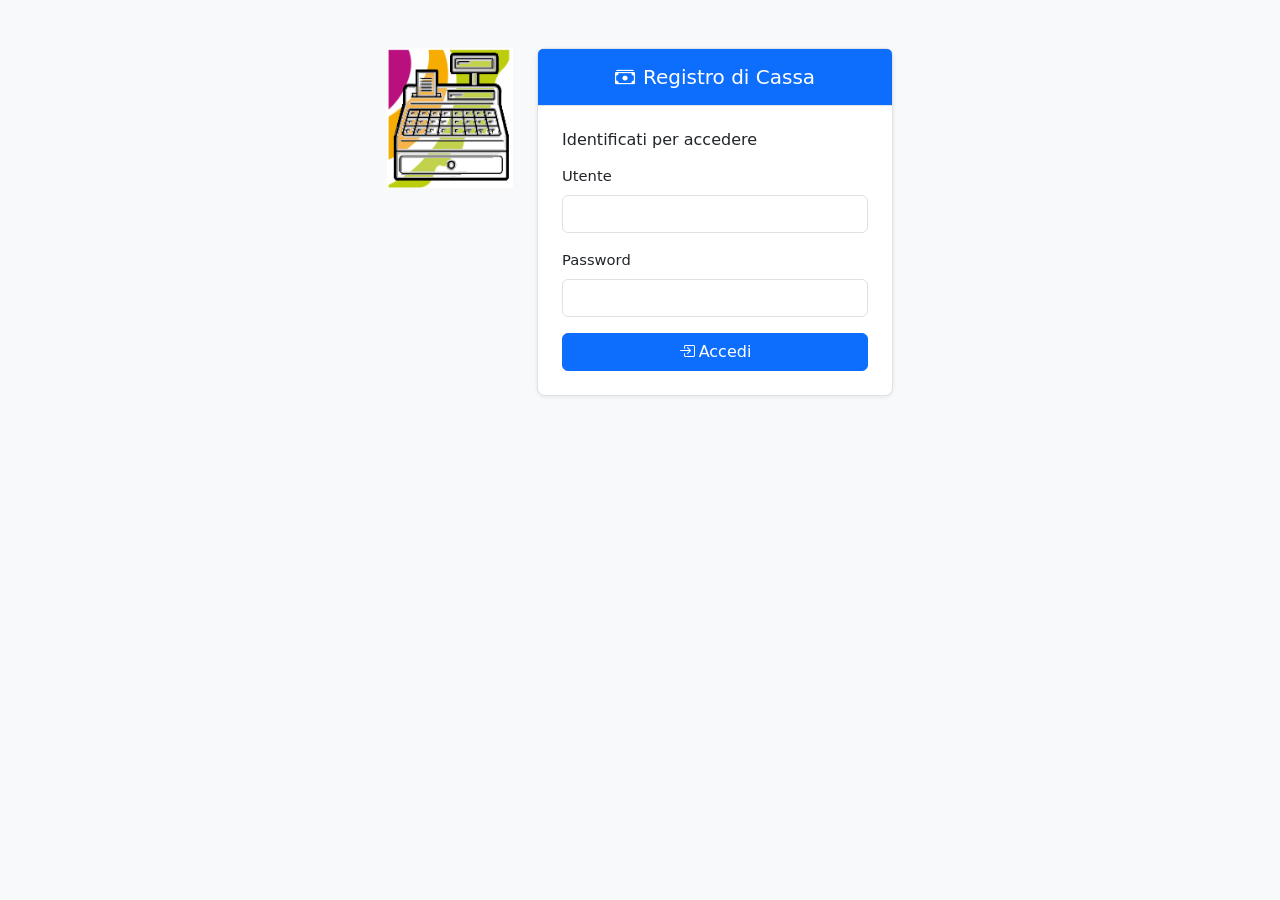
<file: wwwroot/login.html>
<!DOCTYPE html>
<html lang="it">
<head>
  <meta charset="utf-8" />
  <meta name="viewport" content="width=device-width, initial-scale=1.0" />
  <title>Accesso — Registro di Cassa</title>
  <link rel="stylesheet" href="https://cdn.jsdelivr.net/npm/bootstrap@5.3.2/dist/css/bootstrap.min.css" />
  <link rel="stylesheet" href="https://cdn.jsdelivr.net/npm/bootstrap-icons@1.11.3/font/bootstrap-icons.min.css" />
  <link rel="stylesheet" href="css/site.css" />
  <link rel="icon" type="image/png" href="favicon.png" />
</head>
<body class="bg-light">

<div class="container">
    <div class="row justify-content-center mt-5">
      <img src="favicon.png" style="width: 150px; height: 140px;"/>
        <div class="col-md-4">
            <div class="card">
                <div class="card-header bg-primary text-white text-center py-3">
                    <h5 class="mb-0"><i class="bi bi-cash-stack me-2"></i>Registro di Cassa</h5>
                </div>
                <div class="card-body p-4">
                    <h6 class="mb-3">Identificati per accedere</h6>
                    <div id="alertBox"></div>

                    <div class="mb-3">
                        <label class="form-label">Utente</label>
                        <input type="text" id="user" class="form-control" autocomplete="off" />
                    </div>
                    <div class="mb-3">
                        <label class="form-label">Password</label>
                        <input type="password" id="password" class="form-control" autocomplete="new-password" />
                    </div>

                    <button id="btnLogin" class="btn btn-primary w-100">
                        <i class="bi bi-box-arrow-in-right me-1"></i>Accedi
                    </button>
                </div>
            </div>
        </div>
    </div>
</div>

<script src="https://cdn.jsdelivr.net/npm/bootstrap@5.3.2/dist/js/bootstrap.bundle.min.js"></script>
<script src="https://code.jquery.com/jquery-3.7.1.min.js"></script>
<script src="js/api.js"></script>
<script>
  function doLogin() {
    const user = $('#user').val().trim();
    const password = $('#password').val();

		if (!user || !password) {
      showAlert('alertBox', 'Inserire utente e password.');
      return;
    }
    $('#btnLogin').prop('disabled', true).html('<span class="spinner-border spinner-border-sm me-1"></span>Accesso...');
		Api.post('/api/account/login', { user, password })
      .done(() => { window.location.href = BASE + '/index.html'; })
      .fail(xhr => {
        const msg = xhr.responseJSON?.message || 'Errore di accesso.';
        showAlert('alertBox', msg);
        $('#btnLogin').prop('disabled', false).html('<i class="bi bi-box-arrow-in-right me-1"></i>Accedi');
      });
  }

  $('#btnLogin').on('click', doLogin);
  $('#user, #password').on('keydown', e => { if (e.key === 'Enter') doLogin(); });
</script>
</body>
</html>
</file>
<file: wwwroot/css/site.css>
/* ── Light mode (default) ── */
:root {
  --bg:          #f8f9fa;
  --bg-card:     #ffffff;
  --bg-table-hd: #f1f3f5;
  --bg-input:    #ffffff;
  --bg-today:    #e8f0fe;
  --bg-weekend:  #fffdf0;
  --bg-deleted:  #f8f8f8;
  --bg-insert:   #f0fff4;
  --border:      #dee2e6;
  --border-day:  #adb5bd;
  --text:        #212529;
  --text-muted:  #6c757d;
  --text-date:   #555555;
  --euro-pos:    #198754;
  --euro-neg:    #dc3545;
  --scost-err:   #dc3545;
  --nav-bg:      #0d6efd;
  --cassa-bg:    #f8f9fa;
}

[data-theme="dark"] {
  --bg:          #1a1d21;
  --bg-card:     #25282d;
  --bg-table-hd: #2c3036;
  --bg-input:    #2c3036;
  --bg-today:    #1a2a4a;
  --bg-weekend:  #2a2710;
  --bg-deleted:  #1e1e1e;
  --bg-insert:   #1a2d20;
  --border:      #3a3f46;
  --border-day:  #6c757d;
  --text:        #e0e0e0;
  --text-muted:  #9a9da0;
  --text-date:   #aaaaaa;
  --euro-pos:    #4caf82;
  --euro-neg:    #f07070;
  --scost-err:   #f07070;
  --nav-bg:      #1a3a6e;
  --cassa-bg:    #25282d;
}

/* ── Base ── */
body {
  font-size: 0.92rem;
  background-color: var(--bg);
  color: var(--text);
}

a { color: inherit; }

/* ── Navbar ── */
.navbar { background-color: var(--nav-bg) !important; }

/* ── Cards ── */
.card {
  background-color: var(--bg-card);
  border-color: var(--border);
  border-radius: 0.5rem;
  box-shadow: 0 1px 4px rgba(0,0,0,.08);
}
.card-header {
  background-color: var(--bg-table-hd);
  border-color: var(--border);
  color: var(--text);
}

/* ── Tables ── */
.table {
  color: var(--text);
  --bs-table-bg: var(--bg-card);
  --bs-table-border-color: var(--border);
}
.table-light, thead.table-light {
  --bs-table-bg: var(--bg-table-hd);
  color: var(--text);
}
.table-hover > tbody > tr:hover > td {
  background-color: color-mix(in srgb, var(--bg-table-hd) 60%, transparent);
}
.table th {
  font-weight: 600;
  font-size: 0.82rem;
  text-transform: uppercase;
  letter-spacing: 0.03em;
  color: var(--text-muted);
}

/* ── Forms ── */
.form-control, .form-select {
  background-color: var(--bg-input);
  border-color: var(--border);
  color: var(--text);
}
.form-control:focus, .form-select:focus {
  background-color: var(--bg-input);
  color: var(--text);
  border-color: #86b7fe;
}
.input-group-text {
  background-color: var(--bg-table-hd);
  border-color: var(--border);
  color: var(--text);
}

/* ── Specific page elements ── */
.mov-deleted td { text-decoration: line-through; color: var(--text-muted); }
.mov-deleted td .badge { opacity: 0.5; }

.day-last-row td { border-bottom: 2px solid var(--border-day); }
.weekend-row { background-color: var(--bg-weekend); }
.today-row   { background-color: var(--bg-today); }

.input-row td {
  padding: 3px 5px;
  vertical-align: middle;
  background-color: var(--bg-insert);
}

.cassa-panel {
  background: var(--cassa-bg);
  border: 1px solid var(--border);
  border-radius: 4px;
  padding: 10px 16px;
  margin-bottom: 1rem;
}

td.date-col {
  width: 55px;
  font-size: 0.82rem;
  color: var(--text-date);
  white-space: nowrap;
}

.stat-label { font-size: 0.78rem; color: var(--text-muted); }
.stat-value { font-size: 1.1rem; font-weight: 700; }
.euro-positive  { color: var(--euro-pos); }
.euro-negative  { color: var(--euro-neg); }
.scostamento-error { color: var(--scost-err); font-weight: 700; }

.admin-only { display: none; }

/* ── Theme toggle button ── */
#btnTheme {
  background: none;
  border: 1px solid rgba(255,255,255,0.4);
  color: #fff;
  border-radius: 50%;
  width: 30px;
  height: 30px;
  padding: 0;
  display: flex;
  align-items: center;
  justify-content: center;
  font-size: 0.9rem;
  cursor: pointer;
}
#btnTheme:hover { background: rgba(255,255,255,0.15); }

/* ── Alerts ── */
[data-theme="dark"] .alert-warning {
  background-color: #3a2e00;
  border-color: #665200;
  color: #ffd966;
}
[data-theme="dark"] .alert-danger {
  background-color: #3a0000;
  border-color: #660000;
  color: #ff9999;
}
[data-theme="dark"] .alert-success {
  background-color: #003a0f;
  border-color: #006620;
  color: #80ffaa;
}
[data-theme="dark"] .alert-info {
  background-color: #00253a;
  border-color: #004466;
  color: #80d4ff;
}

/* ── Modal ── */
[data-theme="dark"] .modal-content {
  background-color: var(--bg-card);
  border-color: var(--border);
  color: var(--text);
}
[data-theme="dark"] .modal-header,
[data-theme="dark"] .modal-footer {
  border-color: var(--border);
}
[data-theme="dark"] .btn-close {
  filter: invert(1);
}

/* ── Dropdown ── */
[data-theme="dark"] .dropdown-menu {
  background-color: var(--bg-card);
  border-color: var(--border);
}
[data-theme="dark"] .dropdown-item {
  color: var(--text);
}
[data-theme="dark"] .dropdown-item:hover {
  background-color: var(--bg-table-hd);
}

/* ── Badge ── */
.badge { font-size: 0.78rem; }


[data-theme="dark"] body {
  color: var(--text);
}

[data-theme="dark"] .table {
  color: var(--text);
}

[data-theme="dark"] .form-control,
[data-theme="dark"] .form-select {
  color: var(--text);
}

[data-theme="dark"] label,
[data-theme="dark"] .form-label {
  color: var(--text);
}

[data-theme="dark"] dl dt,
[data-theme="dark"] dl dd {
  color: var(--text);
}

[data-theme="dark"] .modal-body,
[data-theme="dark"] .modal-title {
  color: var(--text);
}

[data-theme="dark"] p,
[data-theme="dark"] span,
[data-theme="dark"] td,
[data-theme="dark"] th,
[data-theme="dark"] h1, [data-theme="dark"] h2,
[data-theme="dark"] h3, [data-theme="dark"] h4,
[data-theme="dark"] h5, [data-theme="dark"] h6 {
  color: var(--text);
}

[data-theme="dark"] .text-muted {
  color: var(--text-muted) !important;
}

[data-theme="dark"] ::placeholder {
  color: #6c757d;
  opacity: 1;
}
</file>
